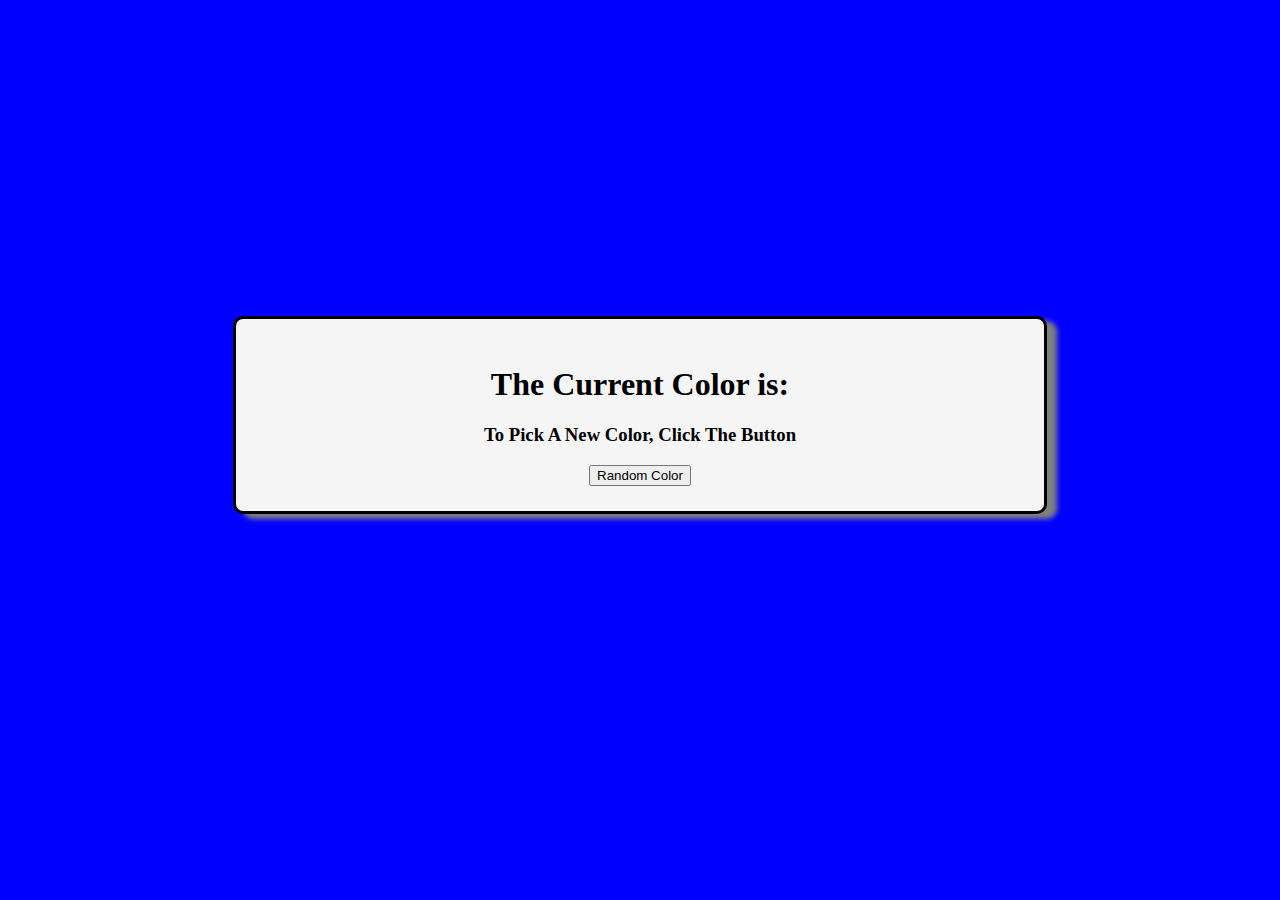
<file: background-change/index.html>
<!DOCTYPE html>
<html lang="en">
<head>
    <meta charset="UTF-8">
    <meta name="viewport" content="width=device-width, initial-scale=1.0">
    <link href="css/background-change-styles.css" rel="stylesheet" type="text/css">
    <title>Random Background Color</title>
</head>
<body id="html-body">
    <div id="color-picker">
        <h1>The Current Color is: <span id="current-color"></span></h1>
        <h3>To Pick A New Color, Click The Button</h3>
        <button id="color-pick" onclick="pickColor()"> Random Color</button>
    </div>
<script src="js/background-change.js" type="text/javascript" rel="javascript"></script>
</body>
</html>
</file>
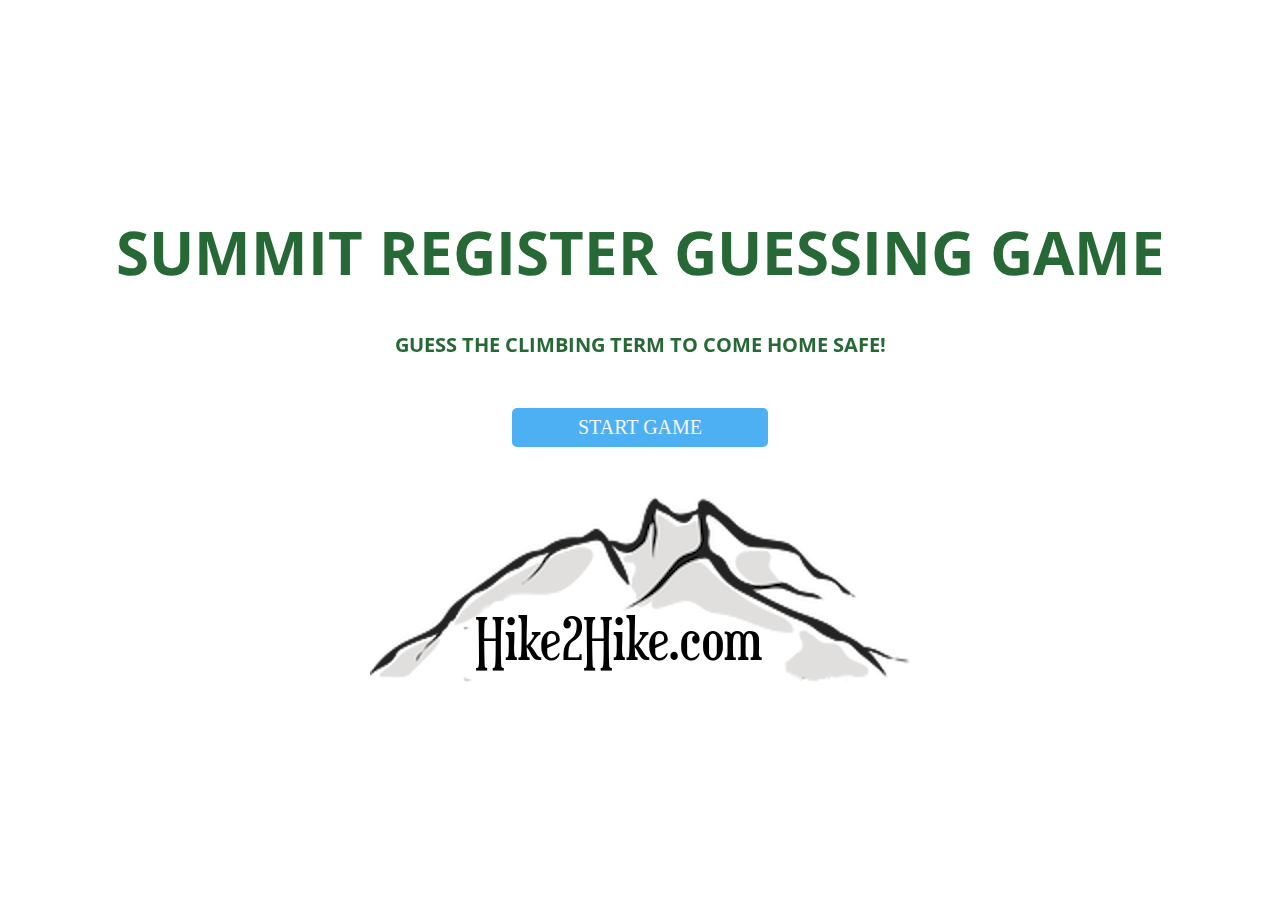
<file: game-show-app/index.html>
<!DOCTYPE html>
<html lang="en">
  <head>
    <meta charset="utf-8">
    <title>Summit Guess | Hike2Hike.com !</title>
    <meta name="viewport" content="width=device-width, initial-scale=1.0">
    <link href="css/styles.css" rel="stylesheet">
  </head>
  <body onload="displayWord()">
    <div class="main-container" id="startOverlay">
      <div id="overlay" class="start">
        <h2 class="title">Summit Register Guessing Game</h2>  Add in two hiker flat icons here
        <h2 class="subtitle">Guess The Climbing Term To Come Home Safe!</h2>
        <a id="startButton" title="click to start" class="btn-reset" onclick= "startGame()">Start Game</a>
        <div class="siteLogo">
          <img src="images/Logo-notbold.png" alt="hike 2 hike site logo"/>
        </div>
      </div>
    </div> 
      <div id="banner" class="section">
        <h2 class="header">Summit Register Guessing Game</h2>
      </div>

      <div id="phrase" class="section">
        <ul id="phraseList"></ul>
      </div>
      <div id="qwerty" class="section">
        <div class="keyrow">
          <button>q</button><button>w</button><button>e</button><button>r</button><button>t</button><button>y</button><button>u</button><button>i</button><button>o</button><button>p</button>
        </div>
        <div class="keyrow">
          <button>a</button><button>s</button><button>d</button><button>f</button><button>g</button><button>h</button><button>j</button><button>k</button><button>l</button>
        </div>
        <div class="keyrow">
          <button>z</button><button>x</button><button>c</button><button>v</button><button>b</button><button>n</button><button>m</button>
        </div>
      </div>

      <div id="scoreboard" class="heart-section">
        <ol>
          <li class="tries"><img src="images/liveHeart.png" height="35px" width="30px"></li>
          <li class="tries"><img src="images/liveHeart.png" height="35px" width="30px"></li>
          <li class="tries"><img src="images/liveHeart.png" height="35px" width="30px"></li>
          <li class="tries"><img src="images/liveHeart.png" height="35px" width="30px"></li>
          <li class="tries"><img src="images/liveHeart.png" height="35px" width="30px"></li>
        </ol>
      </div>
    </div>
    <script type="text/javascript" src="js/app.js"></script>
  </body>
</html>
</file>
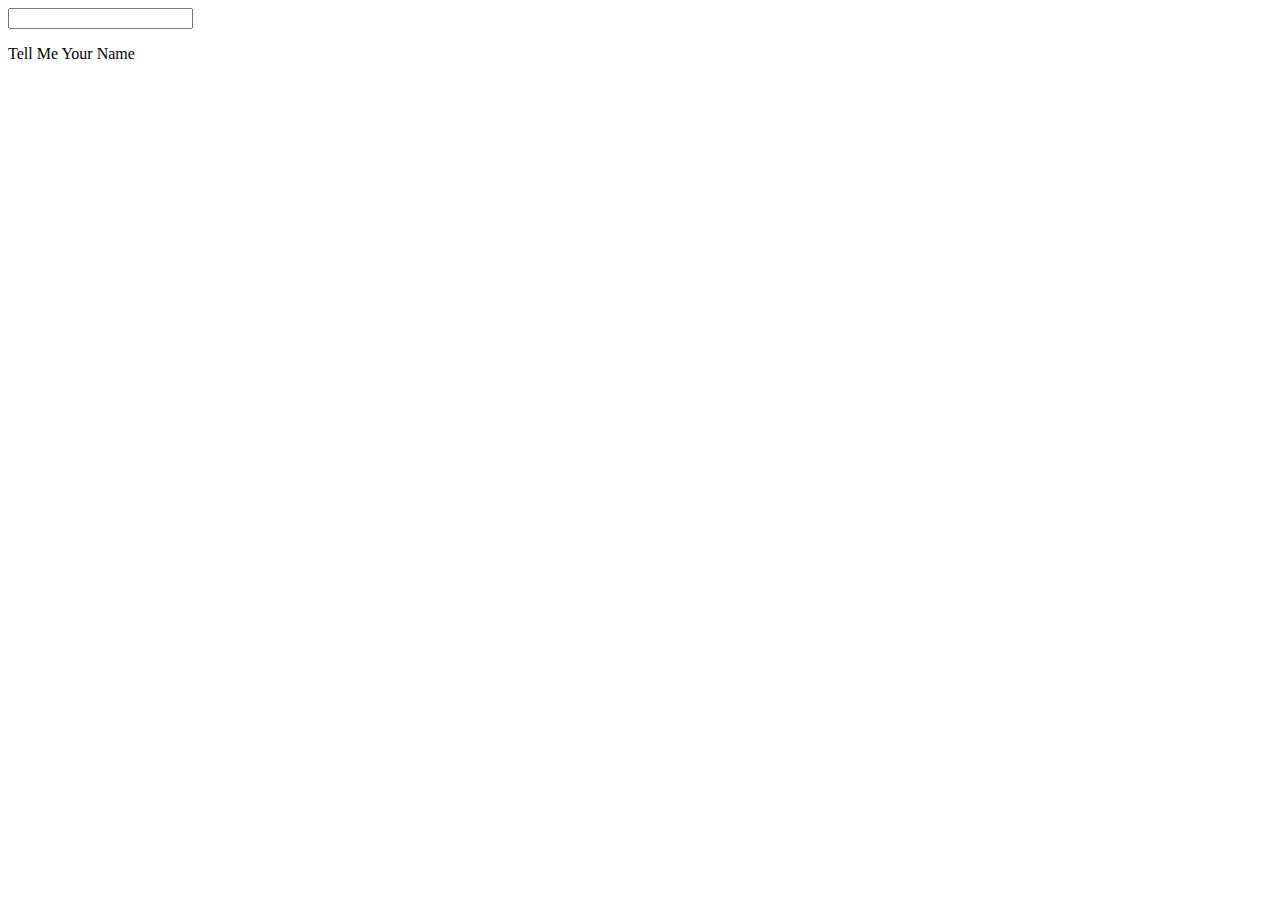
<file: jquery-refresher/index.html>
<html>
   <head>
      <title>The jQuery Example</title>
      <script type = "text/javascript" src = "js/jquery-3.5.1.js">
      </script>
   </head>
	
   <body>
       <input type="text" max="15">
      <div><p id="helloPerson">Tell Me Your Name</p></div>

    <script src="js/scripts.js" type="text/javascript" language="javascript"></script>
   </body>
</html>
</file>
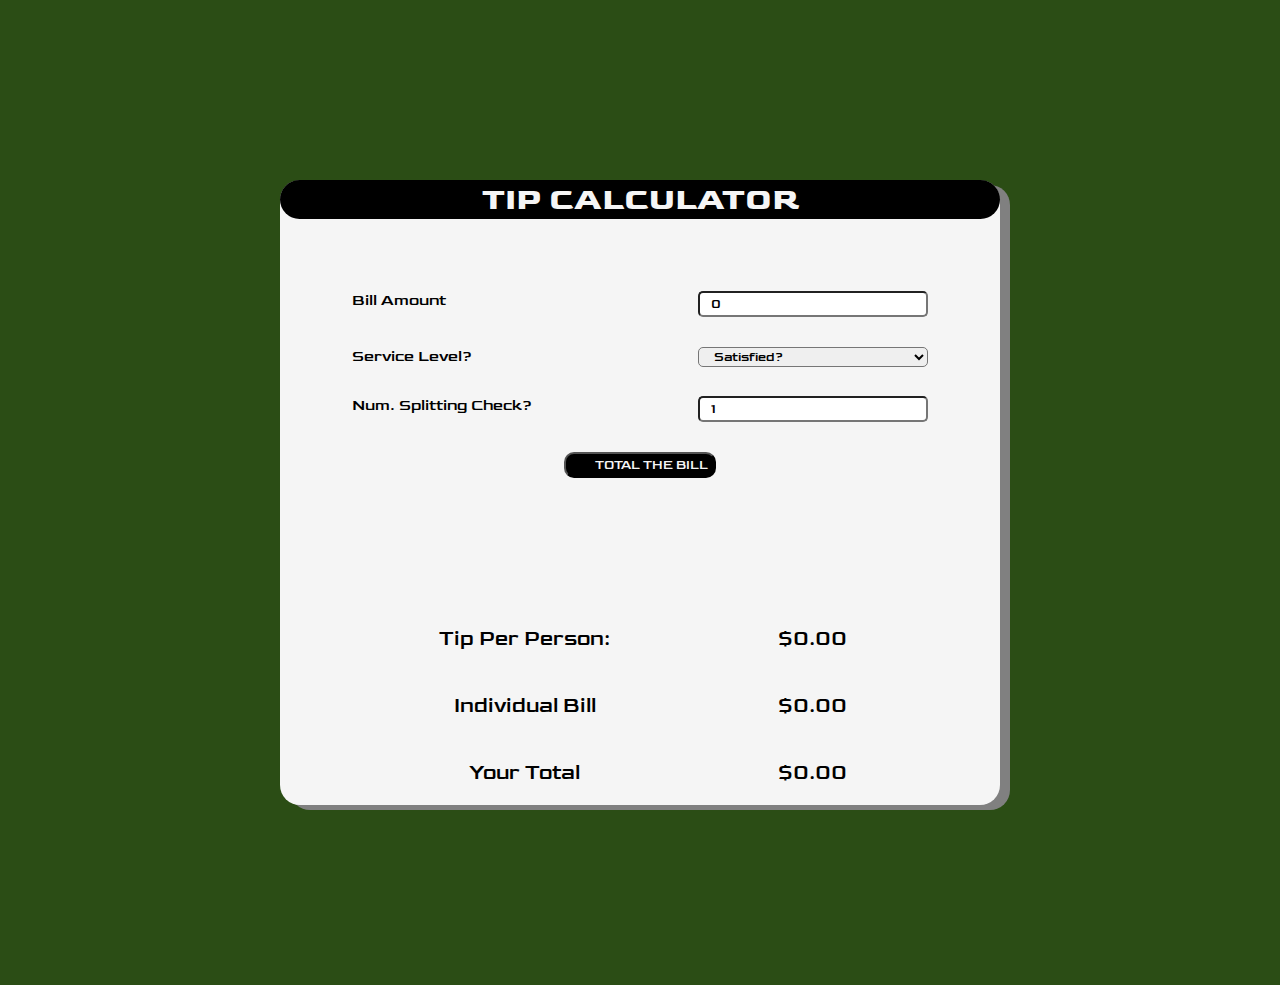
<file: tipCalc.html>
<!DOCTYPE html>
<html lang="en">
<head>
    <meta charset="UTF-8">
    <meta name="viewport" content="width=device-width, initial-scale=1.0">
    <link href="css/tipCalc.css" rel="stylesheet" type="text/css">
    <!--Google Fonts Add In For Styling-->
    <link rel="preconnect" href="https://fonts.gstatic.com">
    <link href="https://fonts.googleapis.com/css2?family=Goldman:wght@400;700&display=swap" rel="stylesheet">
    <title>Tip Caclculator</title>
</head>
<body>
    <div class="calculator-div">
        <div class="calculator">
            <h1 class="calc-header">tip calculator</h1>
            <div class="inputs-div">
                <form>
                    <label for="bill-amount">Bill Amount</label>
                    <input name="bill-amount" value="0" type="number" id="billTotal">
                    <label for="serviceQuality">Service Level?</label>
                    <select name="serviceQuality" id="serviceQuality">
                        <option value="0" selected>Satisfied?</option>
                        <option value="0.005">Terrible (0.5% Tip)</option>
                        <option value="0.03">Meh Coulda Stayed Home (3%)</option>
                        <option value="0.15">Okay, I dont Hate Them (15%)</option>
                        <option value="0.18">Daddy Likes The Waitress (18%)</option>
                        <option value="0.20">Mom Thinks He's a Hunk (20%)</option>
                        <option value="0.30">I mean, they licked my toes (30%)</option>
                    </select>
                    <label for="split">Num. Splitting Check?</label>
                    <input type="number" value="1" min="1" id="splitBill" name="split">
                    <input type="button" name="calculate" id="calculateBill" value="Total The Bill">
                </form>
            </div>
            <div class="outputs-div" id="outputs">
                <p class="tip-amount">Tip Per Person:</p>
                <p id="tipEach">$0.00</p>
                <p class="tip-amount">Individual Bill</p>
                <p id="totalEach">$0.00</p>
                <p class="total-amount">Your Total</p>
                <p id="finalCost">$0.00</p>
            </div>
        </div>
    </div>
    <!--Load JS File-->
    <script src="js/tipCalc.js" rel="script" type="text/javascript"></script>
</body>
</html>
</file>
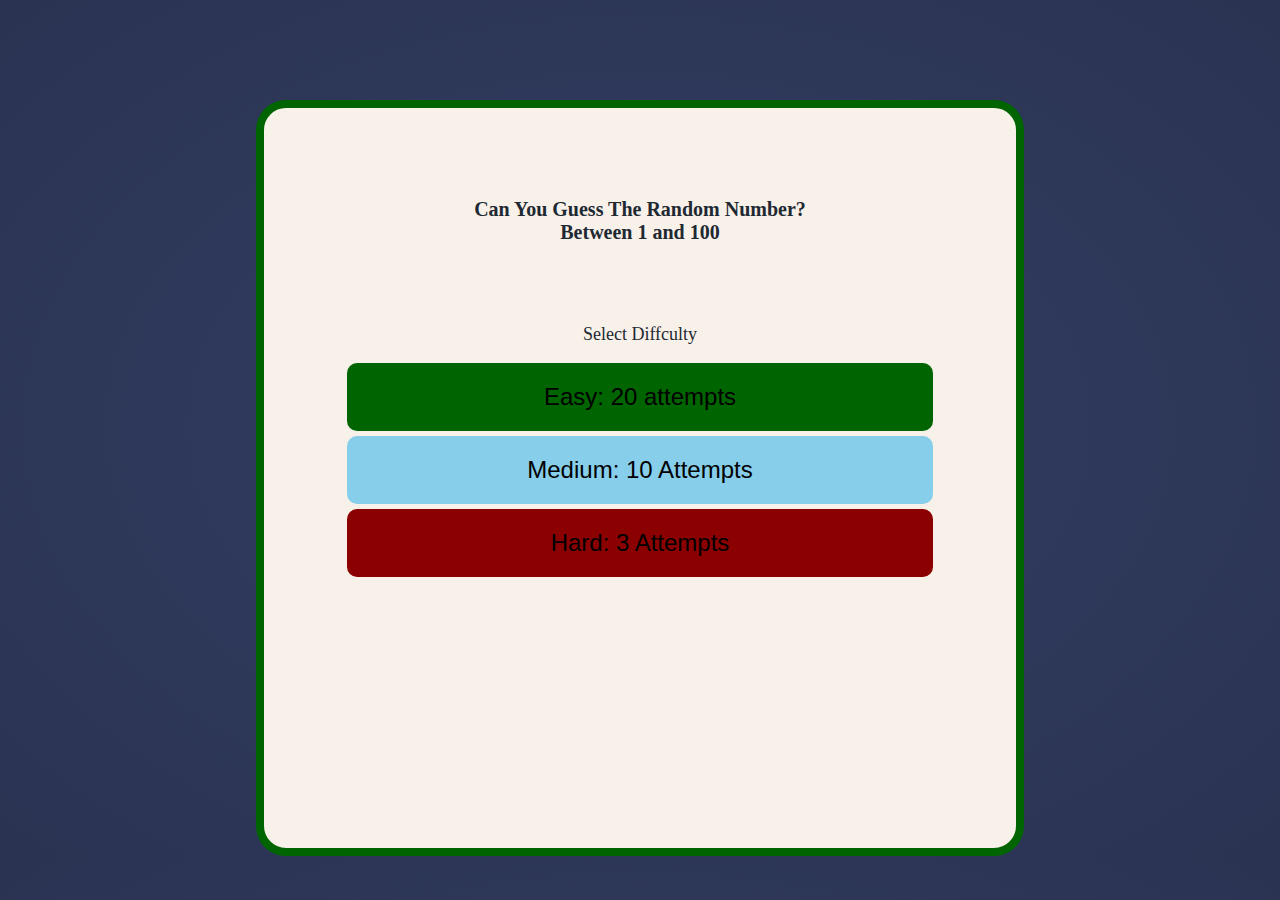
<file: number-guesser/number-guess.html>
<!DOCTYPE html>
<html lang="en">
<head>
    <meta charset="UTF-8">
    <meta name="viewport" content="width=device-width, initial-scale=1.0">
    <link rel="stylesheet" type="text/css" href="css/guesser.css">
    <title>Guess The Number!</title>
</head>
<body onload="init()">
    <main>
        <div id="welcomeScreen">
            <h1>Can You Guess The Random Number?<br> Between 1 and 100</h1>
            <section>
                <p>Select Diffculty</p>
                <div class="button-wrapper">
                    <button onclick="easyMode()"> Easy: 20 attempts</button>
                    <button onclick="mediumMode()"> Medium: 10 Attempts</button>
                    <button onclick="hardMode()"> Hard: 3 Attempts</button>
                </div>
            </section>
        </div>
        <div id="gameArea">
            <button id="newGameButton" onclick="newGame()">NEW GAME</button>
            <section>
                <h3 id="textOutput">Your Guess:</h3>
                <input type="number" id="inputBox" min="1" max="100" onchange="compareGuess()">
            </section>
            <section>
                <p>Current Range:</p>
                <span id="rangeOutput">1-100</span>
                <div id="range">
                    <span id="low"></span>
                    <span id="space"></span>
                    <span id="high"></span>
                </div>
            </section>
            <section class="stats">
                <div class="info">
                    <p>Number of Previous Attempts:</p>
                    <span id="attempts">0</span>
                </div>
                <div class="info">
                    <p>Your Previous Guesses:</p>
                    <span id="guesses">-</span>
                </div>
            </section>
        </div>
    </main>
<script src="js/guesser.js" type="text/javascript"></script>
</body>
</html>
</file>
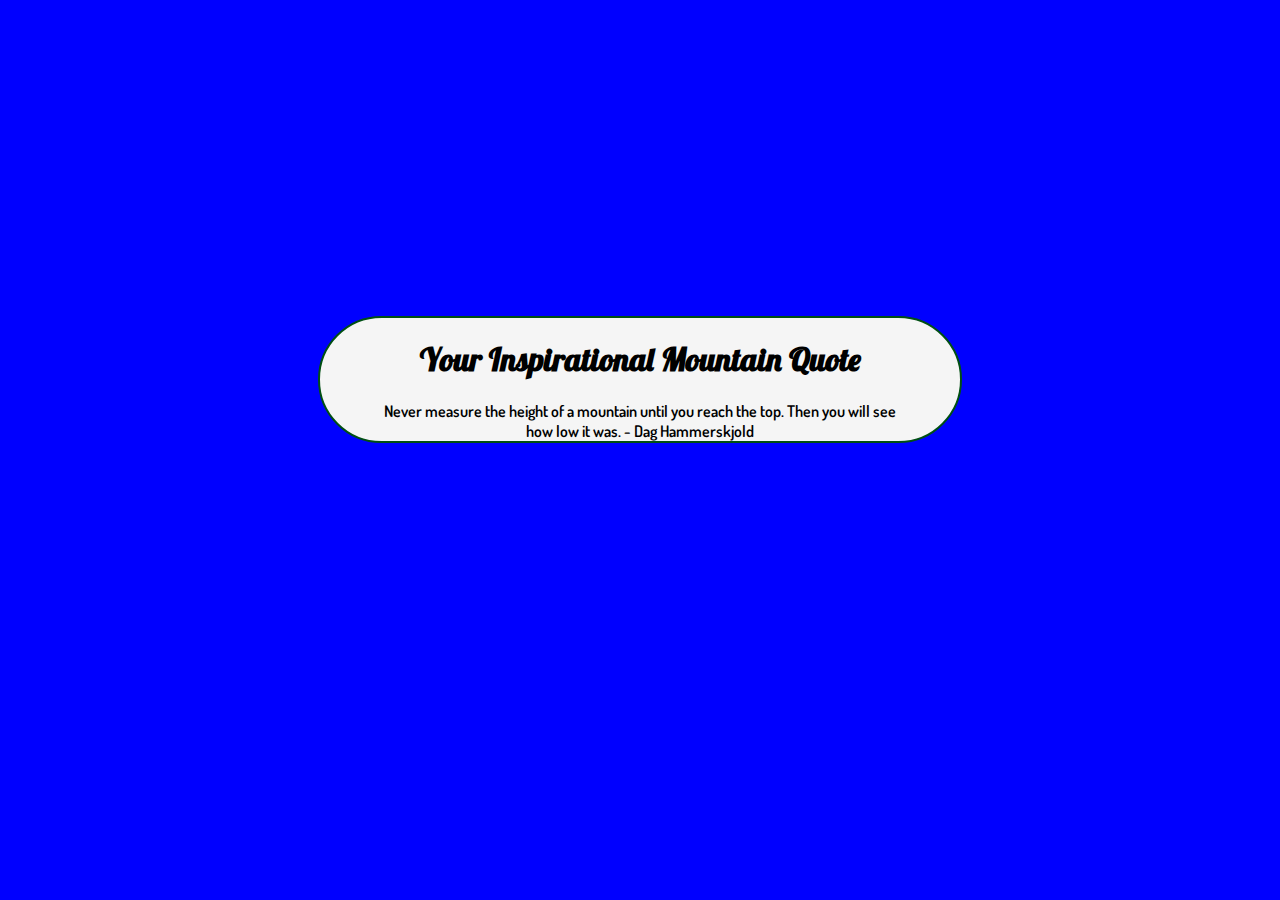
<file: quote-generator/quote-generator.html>
<!DOCTYPE html>
<html lang="en">
<head>
    <meta charset="UTF-8">
    <meta name="viewport" content="width=device-width, initial-scale=1.0">
    <link href="css/quote-generator-styles.css" rel="stylesheet" type="text/css">
    <!--Google Fonts-->
    <link rel="preconnect" href="https://fonts.gstatic.com">
    <link href="https://fonts.googleapis.com/css2?family=Dosis:wght@300;400;600&family=Lobster&display=swap" rel="stylesheet">
    <title> Random Quote | Abrahm Rollins</title>
</head>
<body onload = "pickRandomQuote()">
    <div class="quote-container">
        <h1 class="quote-header">Your Inspirational Mountain Quote</h1>
        <div class="generate-button">
            <div class="quote-box">
                <span>
                    <p class="quote-output" id="quote-output" ></p>
                </span>
            </div>
        </div>
    </div>
    <script src="js/quote-generator-app.js" rel="javascript" type="text/javascript"></script>
</body>
</html>
</file>
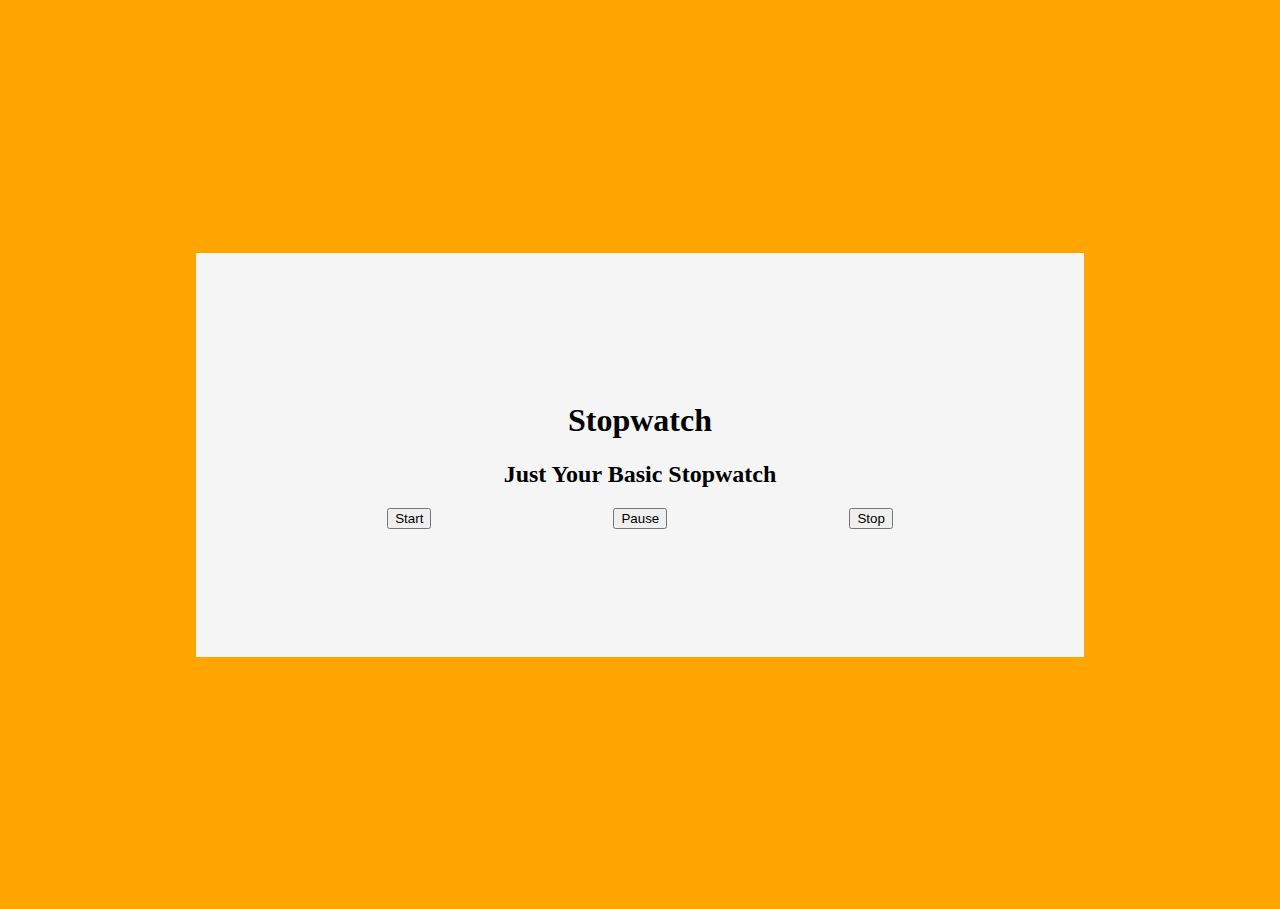
<file: stopwatch/stopwatch.html>
<!DOCTYPE html>
<html lang="en">
<head>
    <meta charset="UTF-8">
    <meta name="viewport" content="width=device-width, initial-scale=1.0">
    <link href="css/stopwatch.css" rel="stylesheet" type="text/css">
    <title>Stopwatch | Abrahm Rollins</title>
</head>
<body>
    <div class="watch-div">
        <h1>Stopwatch</h1>
        <h2>Just Your Basic Stopwatch</h2>
        <span class="button-span">
            <button class="button">Start</button>
            <button>Pause</button>
            <button>Stop</button>
        </span>
    </div>

    
</body>
</html>
</file>
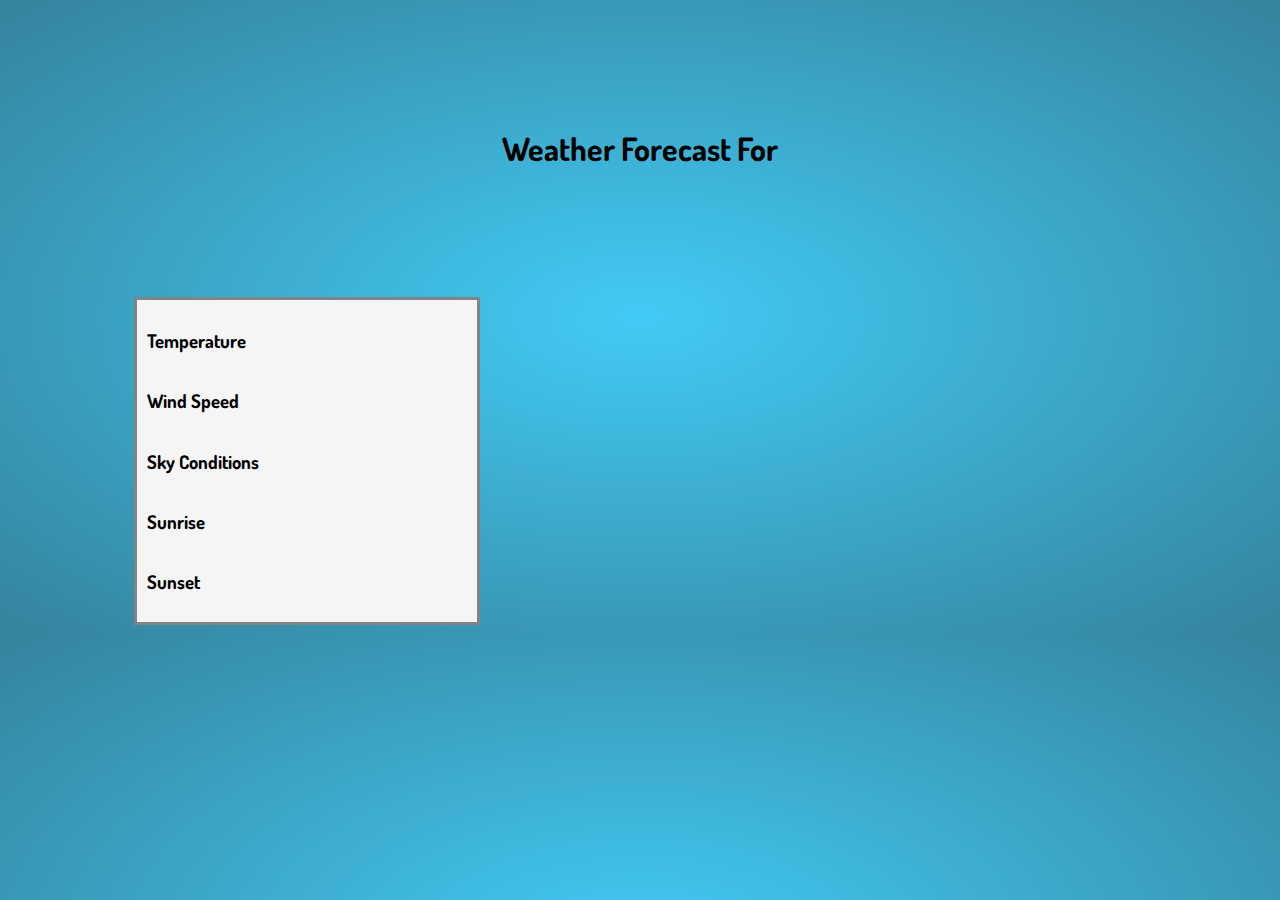
<file: weather-app/weather.html>
<!DOCTYPE html>
<html lang="en">
<head>
    <meta charset="UTF-8">
    <meta name="viewport" content="width=device-width, initial-scale=1.0">
    <link href="css/weather-app-styles.css" rel="stylesheet" type="text/css">
    <!--Add In Google Font Dosis-->
    <link rel="preconnect" href="https://fonts.gstatic.com">
    <link href="https://fonts.googleapis.com/css2?family=Dosis:wght@200;300;400;500;600;700;800&display=swap" rel="stylesheet">
    <title>Weather App | Hike2Hike.com</title>
</head>
<body>
    
    <div class="app-title">
        <h1>Weather Forecast For <span class="return-span" id="location"></span> </h1>
    </div>
    <div class="weather-grid">
        <div class="weather-data-box">
            <h3 class="stat">Temperature <span class="return-span" id="temperature"></span></h3>
            <h3 class="stat"> Wind Speed <span class="return-span" id="wind"></span></h3>
            <h3 class="stat">Sky Conditions <span class="return-span" id="sky"></span></h3>
            <h3 class="stat">Sunrise <span class="return-span" id="sunUp"></span></h3>
            <h3 class="stat">Sunset <span class="return-span" id="sunDown"></span></h3>
        </div>
    </div>  
    <script src="https://code.jquery.com/jquery-3.5.1.js" integrity="sha256-QWo7LDvxbWT2tbbQ97B53yJnYU3WhH/C8ycbRAkjPDc=" crossorigin="anonymous"></script>
    <script src="js/weather-app.js" rel="javascript" type="text/javascript"></script>
</body>
</html>
</file>
<file: background-change/css/background-change-styles.css>
body {
    background-color: blue;
}

#color-picker {
    border: solid 3px black;
    background-color: whitesmoke;
    width: 60%;
    text-align: center;
    margin: 25% auto;
    padding: 2%;
    box-shadow: 10px 5px 5px gray;
    border-radius: 10px;
}
</file>
<file: game-show-app/css/styles.css>
/* Main styles */
@import url('https://fonts.googleapis.com/css?family=Open+Sans:400,700&Roboto:300');

/* Variables */

:root {
  --color-win: whitesmoke;
  --color-lose: #D94545;
  --color-start: #ffffff;
  --color-neutral: #445069;
  --color-neutral-light: #D2D2D2;
  --color-keys: #37474F;
  --color-keys-light: #E5E5E5;
  --color-hike2hike-green: #004f13 ;
  --font-size-large: 60px;
  --font-size-medium: 20px;
  --transition: all .2s ease-in-out;
}

/* main */

* {
  box-sizing: border-box;
}

body {
  justify-content: space-evenly;
  flex-direction: column;
  display: flex;
  height: 100vh;
}

li, ol, ul {
  padding: 0;
  display: inline-block;
}

h2 {
  margin: 0;
  text-transform: uppercase;
  font-family: 'Open Sans', sans-serif;
  font-size: var(--font-size-large);
  margin: 0;
}

button {
  margin: 6px;
  border: 2px solid var(--color-hike2hike-green);
  padding: .5rem 1rem;
  color: darkblue;
  font-size: var(--font-size-medium);
  background-color: var(--color-keys-light);
  border-radius: 5px;
  -webkit-transition: var(--transition);
  -o-transition: var(--transition);
  transition: var(--transition);
}

.main-container {
  display: flex;
  flex-direction: column;
  justify-content: space-around;
  height: 100%;
  max-height: 900px;
  text-align: center;
}

.sitelogo {
  width: auto;
  max-height: 100px;
}


/* Title */

.header {
  color: var(--color-hike2hike-green);
  text-align: center;
  font-size: var(--font-size-medium);
}

/* Phrase */

.letter {
  font-size: var(--font-size-medium);
  height: 65px;
  width: 65px;
  padding: 20px 1px 0 1px;
  margin-right: 2px;
  color: transparent;
  background: var(--color-neutral-light);
  border-radius: 5px;
}

.space {
  width: 15px;
}

.show {
  color: #000;
  background-color: #76CE82;
}

/* Keyboard */

.keyrow {
  display: flex;
  justify-content: center;
}

.chosen {
  background: var(--color-neutral);
  border-radius: 5px;
  font-size: var(--font-size-medium);
  color: #FFFFFF;
}

.btn-reset {
  padding: 8px;
  width: 20%;
  margin: 50px auto;
  background: #2ea3f2;
  opacity: 0.85;
  text-transform: uppercase;
  border-radius: 5px;
  color: whitesmoke;
  font-size: var(--font-size-medium);
  text-decoration: none;
}

/* Overlay */

#overlay {
  display: flex;
  flex-direction: column;
  position: fixed;
  color: #ffffff;
  justify-content: center;
  top: 0;
  bottom: 0;
  left: 0;
  right: 0;
  border-radius: 5px;
}

.title {
  color:#004f13;
  opacity: 0.85;
}
.subtitle {
  color:#004f13;
  opacity: 0.85;
  font-size: var(--font-size-medium);
  margin-top: 20px;
}

.start {
  background-color: var(--color-start);
}

.start a {
  color: var(--color-win);
}

.win {
  background-color: var(--color-win);
}

.win a {
  color: var(--color-win);
}

.lose {
  background-color: var(--color-lose);
}

.lose a {
  color: var(--color-lose);
}

.heart-section {
  width: 70%;
  text-align: center;
  margin: 0 auto;
}

@media (max-width: 768px){
  .btn-reset{
    min-width: 30%;
  }
  .title{
    font-size: 2rem;
  }
  .subtitle{
    font-size: 1rem;
  }
}
</file>
<file: css/tipCalc.css>
/*==============================================
            Main Div Styling
==============================================*/

body {
    background-color: #2b4d15;
    font-family: 'Goldman', cursive;
}

p, label, h1, select, input {
    font-family: 'Goldman', cursive;
}


p {
    font-size: 1.3em;
}

.calculator-div {
    width: 80vh;
    max-width: 80vw;
    height: auto;
    background-color: whitesmoke;
    margin: 20vh auto;
    border-radius: 20px;
    box-shadow: 10px 5px gray;
}

.calc-header {
    width: 100%;
    text-align: center;
    text-transform: uppercase;
    background-color: black;
    color: whitesmoke;
    border-radius: 20px;
    margin-top: 2vh;
}

.inputs-div {
    width: 80%;
    height: 50%;
    margin: 0 auto;
    margin-top: 10%;
}

.outputs-div {
    width: 80%;
    margin: 0 auto;
    display: grid;
    grid-template-columns: 60% 40%;
    justify-items: center;
    margin-top: 30%;
}


form {
    display: grid;
    grid-template-columns: 60% 40% ;
    grid-row-gap: 30%;
}

input {
    padding-left: 5%;
    border-radius: 5px;
    height: 1.5em;
}

input:focus {
    border: rgb(52, 176, 247,0.5);
    border-radius: 5px;
}

#calculateBill {
    max-width: 60%;
    text-transform: uppercase;
    border-radius: 10px;
    background-color: black;
    color: whitesmoke;
    margin: 0 auto;
    grid-column: span 2;
    text-align: center;
    height: 2em;

}

select {
    padding-left: 5%;
    border-radius: 5px;
    height: 1.5em;
}

@media only screen and (max-width: 340px){
    p {
        font-size: 0.75em;
    }
    .calculator-div {
        height: 60vh;
    }
    form {
        margin-bottom: 120px;
    }
}
</file>
<file: number-guesser/css/guesser.css>
:root {
    --green: darkgreen;
    --red: darkred;
    --purple: #6a0dad;
}


html {
    font-size: 10px;
    font-weight: 300;
}

body {
    width: 90%;
    margin: 0 auto;
    background: radial-gradient(#343e63, #2a3352)
}

main {
    text-align: center;
    background: #f8f1e9;
    border: solid var(--green);
    border-width: 8px;
    min-height: 80vh;
    border-radius: 3rem;
    padding: 1rem;
    color: #1f2933;
    margin-top: 10rem;
}

h1 {
    font-size: 2rem;
    margin: 8rem 0;
}

p {
    font-size: 1.8rem;
}

.button-wrapper {
    display: flex;
    flex-direction: column;

}

button {
    border: none;
    cursor: pointer;
    background: skyblue;
    padding: 2rem;
    border-radius: 1rem 1rem 1rem 1rem;
    width: 80%;
    margin: 0 auto;
    font-size: x-large;
}
button:first-child {
    background: var(--green);
    margin-bottom: 0.5rem;
}

button:last-child {
    background: var(--red);
    margin-top: 0.5rem;
}



h3 {
    font-size: 2rem;
}

input {
    border: 2px solid var('--purple');
    background: transparent;
    margin: 2rem 0;
    padding: 1rem 0;
    width: 16rem;
    border-radius: 2rem;
}

#range {
    display: flex;
    background: var(--green);
    height: 50px;
    padding: 0;
    margin: 0 0 4rem 0;
    border-radius: 2rem;
}

#rangeOutput {
    font-size: 1.6rem;
}

.stats {
    text-align: left;
    width: 40%;
    font-weight: 800;
    margin: 0 auto;
}

.info {
    display: flex;
    justify-content: space-between;
    align-items: center;
}

.info span {
    font-size: 1.6rem;
}

#newGame {
    border-radius: 0;
}

.flash {
    animation: flash 1s infinite;
}

@keyframes flash{
    0% {
        opacity: 1;
    }
    50% {
        opacity: 0.5;
    }
    100% {
        opacity: 1;
    }
}

@media (min-width: 800px) {
    body {
        width: 60vw;
    }
}
</file>
<file: quote-generator/css/quote-generator-styles.css>
:root{
    --text: #454543;
    --highlight: #004f13;
    --blue: #0e38e3;
}

body {
    background: blue;
}

.quote-container {
    background: whitesmoke;
    width: 50vw;
    border: solid 2px var(--highlight);
    border-radius: 10vw;
    text-align: center;
    margin: 25% auto;
    font-family: 'Lobster', cursive;
}

.quote-output {
    font-family: 'Dosis', sans-serif;
    font-weight: 600;
    max-width: 80%;
    margin: 0 auto;
}
</file>
<file: stopwatch/css/stopwatch.css>
body {
    background-color: orange;
}

.watch-div {
    width: 50%;
    height: 50%;
    margin: 20% auto;
    background-color: whitesmoke;
    text-align: center;
    padding: 10vw
}

.button-span {
    display: flex;
    flex-direction: row;
    justify-content: space-between;
    width: 80%;
    margin: 0 auto;
}

.button {

}
</file>
<file: weather-app/css/weather-app-styles.css>
:root {
    --skyblue: #42cbf5;
    --darkday: #35839c ;
    --rockgray: #808487; 
}

body {
    background: radial-gradient(var(--skyblue), var(--darkday));
    font-family: 'Dosis', sans-serif;
}

.app-title {
    margin: 0 auto;
    text-align: center;
    margin: 10vw 0;
}

.weather-grid{
    display: grid;
    grid-template-columns: repeat(3, 1fr);
    max-width: 80%;
    grid-gap: 2vw;
    margin: 0 auto;
}
.weather-data-box {
    border: solid 3px var(--rockgray);
    padding: 10px;
    background-color: whitesmoke;
    display: flex;
    flex-direction: column;
    justify-content: space-between;
    width: 100%;
}

.stat {
    display: flex;
    justify-content: space-between;
    max-width: 80%;
    
}

.return-span {
    color: red;
    text-align: right;
}
</file>
